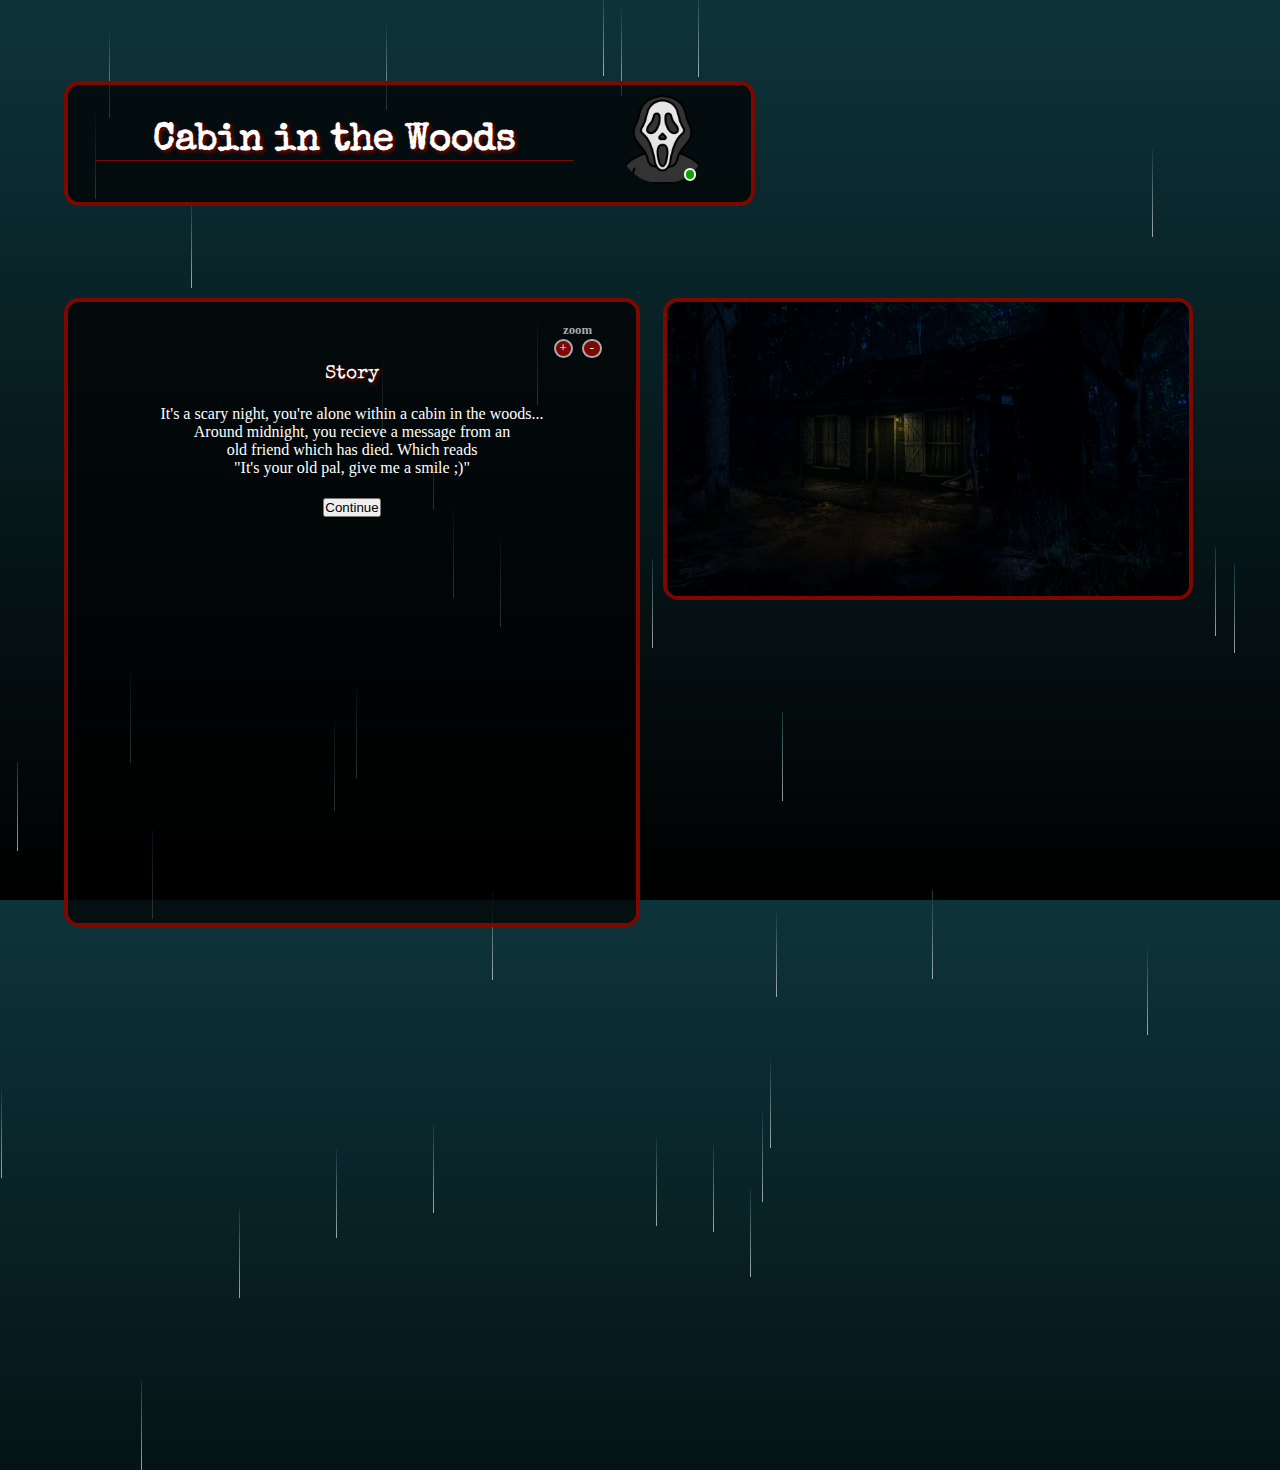
<file: data/index.html>
<!DOCTYPE html>
<html lang="en" dir="ltr">
  <head>
    <meta charset="utf-8">
    <title>Cabin in the woods</title>
  </head>

  <link href="https://fonts.googleapis.com/css?family=Special+Elite&display=swap" rel="stylesheet">

  <link rel="stylesheet" href="css/intro_style.css">
  <link rel="stylesheet" href="css/intro_form.css">
  <link rel="stylesheet" href="css/game_rain.css">

  <script src="scripts/game_rain.js"></script>
  <script src="scripts/intro_functionality.js"></script>
  <script src="https://ajax.googleapis.com/ajax/libs/jquery/3.1.1/jquery.min.js"></script>

  <body onload="createRain();">
    <section class="rain"></section>
    <div id="container">

      <div id="containerTitle">

        <div id="Title">
          <h1>Cabin in the Woods</h1>
        </div>

        <div id="Logo">
          <img src="images/profile.png" alt="logo">
          <span class="online"></span>
        </div>
      </div>

      <div id="form">
        <h3 id="zoom_label">zoom</h3>
        <span class="zoom-option" onclick="zoomInIntro();"><p>+</p></span>
        <span class="zoom-option minus" onclick="zoomOutIntro();"><p>-</p></span>
        <div id="intro">
          <p id="storyLabel">Story</p>
          <p id="text">It's a scary night, you're alone within a cabin in the woods... <br>Around midnight, you recieve a message from an <br>old friend which has died. Which reads <br>"It's your old pal, give me a smile ;)"</p>
          <input class="button" type="button" name="Continue" onclick="continueButton();" value="Continue">
        </div>
        <div id="formInputLeft">
          <h4 id="data">User Input</h4>

          <div class="valid_wrapper">
            <div class="left">
              <label class="name" id="name" for="name">Name</label>
              <input class="name" id="nameInput" class="inputData" type="text" name="Name" value=" ">
            </div>
            <div class="right">
              <img id="invalid" src="images/intro_invalid.png" alt="invalid">
            </div>
          </div>

          <div class="valid_wrapper">
              <div class="left">
                <label class="dob" id="dobText" for="dob"><br>DOB</label>
                <input class="dob" id="dob" type="date" name="dob" value=" ">
              </div>
              <div class="right">
                <img id="invalidAge" src="images/intro_invalid.png" alt="invalid">
              </div>
          </div>

        </div>
        <div id="formInputRight">
          <label class="male" id="male" for="male">Male</label>
          <input class="male" type="radio" name="male" value="" checked>
          <label class="female" id="female" for="female">Female</label>
          <input class="female" type="radio" name="female" value="">
        </div>
        <div id="formInputBottom">
          <input class="button" id="button" type="button" name="Start" onclick="startGame();" value="Start">
        </div>
      </div>

      <div id="image">
        <img src="images/cabin.jpg" alt="cabin">
      </div>

    </div>
  </body>
</html>
</file>
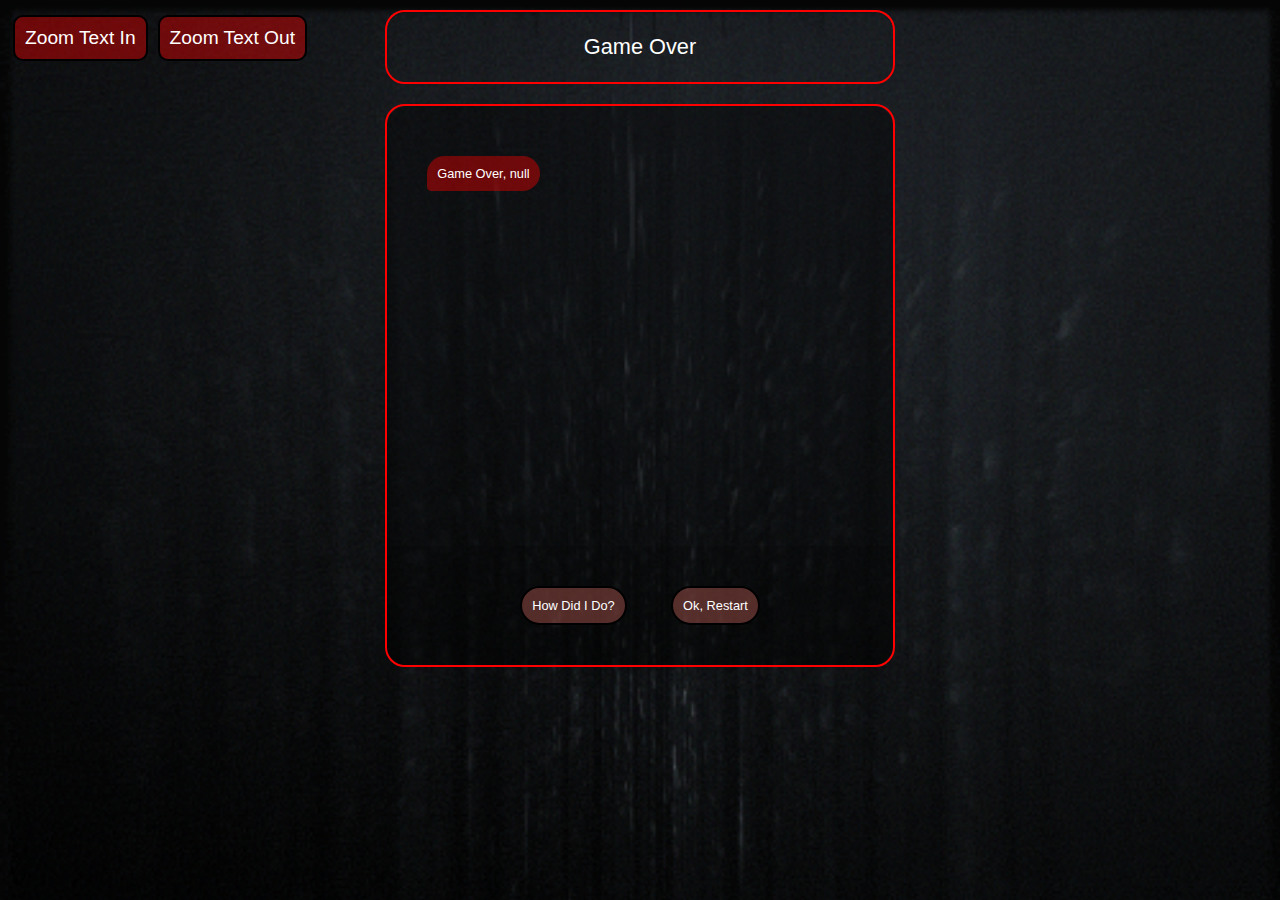
<file: data/EndScreen.html>
<!DOCTYPE html>
<html lang="en" dir="ltr">
<head>
  <meta charset="utf-8">
  <title>End Screen</title>

  <script src="scripts/End.js">
  </script>

  <link rel="stylesheet" type="text/css" href="css/End.css">

</head>

<body onload="setTimeout(showGameOver, 500);">

  <button class="zoomBtn" id="zoomIn" onclick="zoomIn()">Zoom Text In</button>
  <button class="zoomBtn" id="zoomOut" onclick="zoomOut()">Zoom Text Out</button>

    <div class="gameOverTitle"><p>Game Over</p></div>
    <div class="Wrapper">

      <div class="SMSBox" style="font-size: 1vw;">
        <div><span class="RecievedMessage" id="gameOverMsg">Game Over</span></div>
        <div>
          <span class="SentMessage" id="msg1"></span>
        </div>
        <div><table class="RecievedMessage" id="feedback" style="width: 400px; visibility:hidden;">
          <tr>
            <td colspan="2" style="border-bottom: 1px solid white;">Game Details</td>
            <td></td>
          </tr>
          <tr>
            <td class="titles">Game Won: </td>
            <td id="winLoss" class="info"></td>
          </tr>
          <tr>
            <td class="titles">Cops Called: </td>
            <td id="copsCalled" class="info"></td>
          </tr>
          <tr>
            <td class="titles">Time Remaining: </td>
            <td id="playTime" class="info"></td>
          </tr>
          <tr>
            <td class="titles">Final Location: </td>
            <td id="finalLocation" class="info"></td>
          </tr>
          <tr>
            <td class="titles">Number Of Attempts: </td>
            <td id="noOfAttempts" class="info"></td>
          </tr>
        </table></div>
        <div><span class="SentMessage" id="msg2" style="width: 100px; visibility:hidden;"></span></div>
      </div>
      <div class="SMSReplies">
        <button id="SendOpt1" onclick="setTimeout(Choice1Details, 500)">How Did I Do?</button>
        <button id="SendOpt2" onclick="setTimeout(Choice1OK, 500)">Ok, Restart</button>
      </div>
    </div>
  </body>
  </html>
</file>
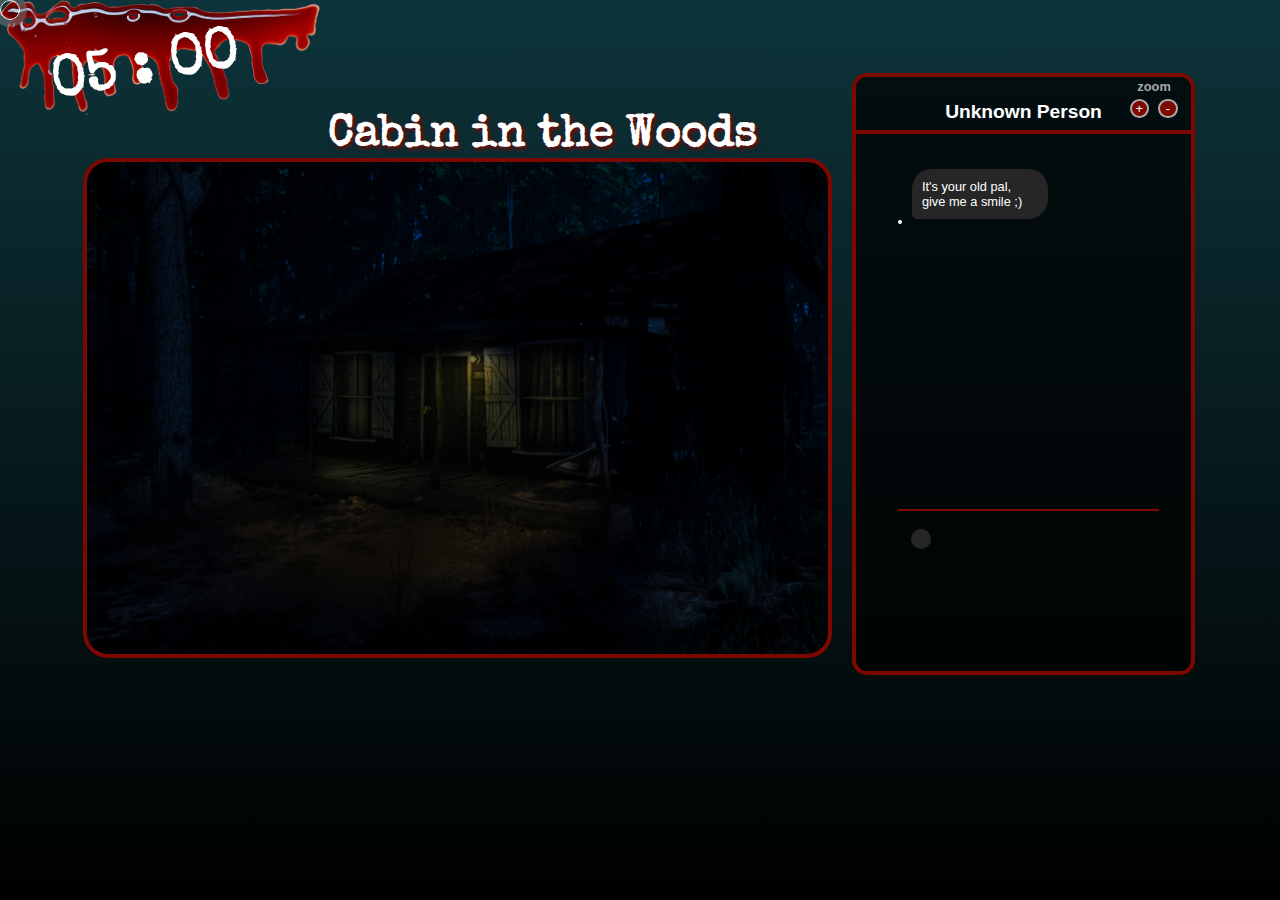
<file: data/game.html>
<!DOCTYPE html>
<html lang="en" dir="ltr">
  <head>
    <meta charset="utf-8">
    <link rel="stylesheet" href="css/game_layout.css">
    <link rel="stylesheet" href="css/game_style.css">
    <link rel="stylesheet" href="css/game_chat_window.css">
    <link rel="stylesheet" href="css/game_rain.css">
    <link rel="stylesheet" href="css/game_typing.css">
    <link rel="stylesheet" href="css/cursor.css">

    <script type="text/javascript" src="scripts/game_rain.js"></script>
    <script type="text/javascript" src="scripts/game_countdown.js"></script>
    <script type="text/javascript" src="scripts/game_cursor.js"></script>
    <script type="text/javascript" src="scripts/game_chat_window.js"></script>
    <script type="text/javascript" src="scripts/intro_functionality.js"></script>

    <script type="text/javascript" src="story/data.json"></script>

    <script src="https://ajax.googleapis.com/ajax/libs/jquery/3.1.1/jquery.min.js"></script>
    <link href="https://fonts.googleapis.com/css?family=Special+Elite&display=swap" rel="stylesheet">

    <title></title>
    <style></style>
  </head>
  <body onload="setCursor(); load(); startTimer();">
    <div class="cursor"></div>
    <section class="rain"></section>
    <img src="images/blood.png" id="countdown-img">
    <h1 id="countdown-time">05 : 00</h1>

    <div id="wrapper">
      <div id="left-container">
        <div id="top-container">
          <h1 id="title">Cabin in the Woods</h1>
        </div>
        <div id="pic-container" class="pic">
        </div>
        <div id="bottom-container">
        </div>
      </div>
      <div id="right-container">
        <div id="container">
          <div id="messages-container">
            <h3>zoom</h3>
            <span class="zoom-option" onclick="zoomIn();"><p onmouseover="playHoverSound()">+</p></span>
            <span class="zoom-option minus" onclick="zoomOut();"><p onmouseover="playHoverSound()">-</p></span>
            <h2 id="name">unknown person</h2>
            <div id="messages">
              <div id="messages-history">
              </div>
              <div class="type-msg">
                <div class="input-msg-write">
                  <div id="choice-container">
                  </div>
                </div>
              </div>
            </div>
          </div>
        </div>
      </div>
    </div>
    <div id="game-over">
      <div id="game-over-title">
        <p>GAME OVER</p>
        <h3 class="last-page-countdown">00 : 03</h3>
      </div>
    </div>
	<div id="victory">
     <div id="victory-title">
       <p>VICTORY</p>
       <h3 class="last-page-countdown">00 : 03</h3>
     </div>
    </div>
  </body>
</html>
</file>
<file: data/css/intro_style.css>
* {
  box-sizing: border-box;
  margin: 0px;
  padding: 0px;
}

body {
}

#container {
  width: 90%;
  margin: auto;
  position: absolute;
  left: 5%;
}

#containerTitle {
  animation-duration: 2.5s;
  animation-name: slidein;
  font-family: 'Special Elite', cursive;
  text-shadow: 2px 2px 4px #7d0800;
  width: 60%;
  border: 4px solid #7d0800;
  border-radius: 15px;
  margin-top: 7%;
  overflow: auto;
  background-color: rgb(0,0,0,0.7);
}

#Title {
  width: 70%;
  float: left;
  text-align: center;
  margin-top: 5.5%;
  margin-left: 4%;
  font-size: 1.5vw;
  color: white;
  border-bottom: 1px solid #7d0800;
}

#Logo {
width: 26%;
float: left;
}

#Logo img {
  width: 50%;
  display: block;
  margin: auto;
  border-radius: 50px;
  margin-top: 6%;
}

#image {
  margin-top: 6%;
  float: left;
  width: 50%;
  padding: 2%;
  animation-duration: 1.5s;
  animation-name: slam;
  animation-timing-function: ease-in;
}

#image img {
  width: 100%;
  border: 4px solid #7d0800;
  border-radius: 15px;
}

#button {
  display: block;
  padding: 2% 10% 2% 10%;
  margin-top: 10%;
  background-color: grey;
  font-family: 'Special Elite', cursive;
  cursor: pointer;
  font-size: 1vw;
  opacity: 0;
  transition: opacity 5s;
  visibility: hidden;
}

.inputData {
  margin-top: 2%;
  width: 50%;
  border-radius: 10px;
  padding: 1% 0% 1% 0%;
  display:block;
  size: 400%;
}

.zoom-option {
  z-index: 2;
  position: absolute;
  left: 42.5%;
  top: 26.5vw;
  height: 1.5vw;
  width: 1.5vw;
  border-radius: 50%;
  background-color: #7d0800;
  border: 2px darkgrey solid;
  text-align: center;
  color: white;
  font-size: 1vw;
  transition: transform .2s;
}

.zoom-option:hover {
  -ms-transform: scale(1.5);
  -webkit-transform: scale(1.5);
  transform: scale(1.5);
}

.minus {
  left: 45%;
}

.zoom-option p {
  margin-top: 1.7%;
}

label {
  font-family: 'Special Elite', cursive;
  text-shadow: 2px 2px 4px #7d0800;
}

@keyframes slidein {
  from {
    margin-top: 100%;
  }

  to {
    margin-bottom: 0%;
  }
}

@keyframes slam
{
  0%
  {
    transform: scale(10, 10);
    opacity: 0;
  }

  40%
  {
    opacity: 0;
  }

  100%
  {
    transform: scale(1, 1);
    opacity: 1;
  }
}

.online {
  height: 1vw;
  width: 1vw;
  background-color: #0ea300;
  border-radius: 50%;
  border: 2px white solid;
  display: inline-block;
  position:  relative;
  left: 62%;
  bottom: 1.25vw;
}
</file>
<file: data/css/intro_form.css>
#form {
  animation-duration: 2.5s;
  animation-name: slidein;
  margin-top: 8%;
  float: left;
  width: 50%;
  padding: 2%;
  border: 4px solid #7d0800;
  background-color: rgb(0,0,0,0.7);
  border-radius: 15px;
  overflow: auto;
}

#form p {
  padding-bottom: 4%;
}

#form input {
  margin-bottom: 11.4%;
}

#storyLabel {
  margin-top: 5%;
  font-size: 1.5vw;
  font-family: 'Special Elite', cursive;
  text-shadow: 2px 2px 4px #7d0800;
  padding-bottom: 5%;
}

#intro {
  text-align: center;
  color: white;
  transition: opacity 2s;
}

#formInputLeft {
  float: left;
  font-size: 1.5vw;
  visibility: collapse;
  opacity: 0;
  width: 55%;
  transition: opacity 5s;
  color: white;
  overflow: auto;
}

#formInputLeft input, label {
  display:block;
  size: 400%;
}

#formInputLeft h4 {
  color: white;
  border-bottom: 3px solid #7d0800;
  margin-bottom: 10%;
  font-size: 1.5vw;
  font-family: 'Special Elite', cursive;
  text-shadow: 2px 2px 4px #7d0800;
}

#formInputLeft label {
  font-size: 1vw;
}

#formInputLeft input:hover {
  border: 2px solid red;
}

#formInputRight {
  visibility: collapse;
  float: left;
  padding-top: 10%;
  padding-bottom: 9%;
  font-size: 1.5vw;
  font-family: sans-serif, monospace;
  text-shadow: 2px 2px 4px #7d0800;
  visibility: hidden;
  opacity: 0;
  width: 45%;
  transition: opacity 5s;
  color: white;
}


#formInputBottom {
  padding-top: 10%;
  transition: opacity 5s;
  visibility: hidden;
  width: 100%;
  height: 20%;
  margin-top: 20%;
}

#dob {
  width: 70%;
  border-radius: 10px;
  padding: 1% 0% 1% 0%;
  display:block;
  size: 400%;
}

.valid_wrapper {
  margin-top: 50px;
  width: 100%;
}

.left {
  width: 70%;
  float: left;
}

.right {
  width: 30%;
  float: left;
}

#invalid {
  display: block;
  margin-left: 50%;
  padding-top: 10px;
  width: 30%;
  visibility: hidden;
}

#invalidAge {
  display: block;
  margin: right;
  width: 30%;
  margin-left: 50%;
  padding-top: 40px;
  visibility: hidden;
}

#zoom_label {
  color: darkgrey;
  text-align: right;
  margin-right: 4%;
  font-size: 1vw;
  margin-top: -0.45%;
}

#nameInput {
  width: 70%;
  border-radius: 10px;
  padding: 1% 0% 1% 0%;
  display:block;
  size: 400%;
}
</file>
<file: data/css/game_rain.css>
html {
  height: 100%;
}

body {
  background: #0D343A;
  background:-webkit-gradient(linear, 0% 0%, 0% 100%, from(rgba(13,52,58,1)), to(#000000));
  background:-moz-linear-gradient(top, rgba(13,52,58,1) 0%, rgba(0,0,0,1) 100%);
  overflow: hidden;
}

.drop {
  background:-webkit-gradient(linear, 0% 0%, 0% 100%, from(rgba(13,52,58,1)), to(rgba(255,255,255,0.6)));
  background:-moz-linear-gradient(top, rgba(13,52,58,1) 0%, rgba(255,255,255,0.6) 100%);
  width: 1px;
  height: 89px;
  position: absolute;
  bottom: 200px;
  -webkit-animation: fall 1.5s linear infinite;
  -moz-animation: fall 1.5s linear infinite;
}

body:before
{
  content: '';
  position:absolute;
  width:100%;
  height:100%;
  background: white;
  animation: lighting 4s linear infinite;
  opacity:0;

}

@-webkit-keyframes fall {
  to {margin-top: 900px;}
}

@-moz-keyframes fall {
  to {margin-top: 900px;}
}

@keyframes lighting {
  0% { opacity:0; }
  10% { opacity:0; }
  11% { opacity:1; }
  14% { opacity:0; }
  20% { opacity:0; }
  21% { opacity:1; }
  24% { opacity:0; }
  104% { opacity:0; }
}
</file>
<file: data/css/End.css>
.Wrapper {
  width: 40%;
  margin: auto;
  margin-top: 20px;
  height: auto;
  border: 2px solid red;
  border-radius: 20px;
}

.SMSBox {
  background-color: rgba(0, 0, 0, 0.4);
  height: 40vh;
  padding: 40px;
  color: white;

  border-top-left-radius: 20px;
  border-top-right-radius: 20px;

  overflow-y: auto;
  overflow-x: hidden;
}

.SMSReplies{
  padding: 20px;
  background-color: rgba(0, 0, 0, 0.5);
  height: 20%;

  border-bottom-left-radius: 20px;
  border-bottom-right-radius: 20px;
}

.RecievedMessage {
  padding: 10px;
  margin-top: 10px;
  margin-bottom: 10px;
  background-color: rgba(255, 0, 0, 0.4);
  border-radius: 20px;
  border-bottom-left-radius: 5px;
  float: left;
  width: auto;
}

.SentMessage {
  float: right;
  padding: 10px;
  background-color: rgba(0, 200, 0, 0.4);
  border-radius: 20px;
  border-bottom-right-radius: 5px;
  margin-left: 80%;
}

.SMSReplies button {
  padding: 10px;
  border: 2px solid black;
  border-radius: 20px;
  font-size: 1vw;
  display: block;
  display: inline-block;
  text-align: center;
  margin: 20px;
  background-color: rgba(200, 100, 90, 0.4);
  color: white;
}

.SMSReplies button:hover {
  background-color: black;
  color: #dbb300;
  border-color: #dbb300;
}

body {
  background-image: url('../images/rain.gif');
  background-size: cover;
  text-align: center;
  font-family: sans-serif;
}

table {
  color: white;
}

.gameOverTitle {
  margin: auto;
  margin-top: 10px;
  width: 40%;
  border: 2px solid red;
  border-radius: 20px;
  color: white;
  font-size: 1.7vw;
}

.titles {
  float: left;
}

.info {
  float: right;
}

#msg1 {
  visibility: hidden;
}

.SMSBox::-webkit-scrollbar {
  display: block;
  width: 10px;
}

.SMSBox::-webkit-scrollbar-track {
  background: transparent;
}

.SMSBox::-webkit-scrollbar-thumb {
  background-color: #888;
  border-right: none;
  border-left: none;
  border-radius: 10px;
}

.SMSBox::-webkit-scrollbar-thumb:hover {
  background: #555;
}

.SMSBox::-webkit-scrollbar-track-piece:end {
  background: transparent;
  margin-bottom: 15px;
}

.SMSBox::-webkit-scrollbar-track-piece:start {
  background: transparent;
  margin-top: 15px;
}

#gameOverMsg{
  visibility: hidden;
}

#SendOpt1 {
  visibility: hidden;
}

#SendOpt2 {
  visibility: hidden;
}

.zoomBtn {
  padding: 10px;
  border: 2px solid black;
  border-radius: 10px;
  display: block;
  font-size: 1.5vw;
  display: inline-block;
  text-align: center;
  margin: 5px;
  background-color: rgba(255, 0, 0, 0.4);
  color: white;
  float: left;
}

.TextZoom:hover {
  background-color: black;
  color: #dbb300;
  border-color: #dbb300;
}
</file>
<file: data/css/game_layout.css>
* {
  box-sizing: border-box;
  margin: 0;
  padding: 0;
}

#wrapper {
  width: 90%;
  overflow: auto;
  left: 6.5%;
  height: 90%;
  bottom: 3%;
  position: absolute;
}

#wrapper::-webkit-scrollbar {
  display: none;
  overflow: -moz-scrollbars-none;
}

#left-container {
  float: left;
  width: 65%;
}

#right-container {
  float: left;
  width: 35%;
}

#top-container {
  clear: left;
  width: 100%;
}

#pic-container {
  width: 100%;
  margin-bottom: 10px;
}
</file>
<file: data/css/game_style.css>
.images {
  width: 85%;
  border-radius: 5%;
  border: #7d0800 4px solid;
  display: block;
  margin: auto;
}

body {
  cursor: none;
}

.zoom-option {
  position: absolute;
  right: 7.5%;
  top: 2.8vw;
  height: 1.5vw;
  width: 1.5vw;
  border-radius: 50%;
  background-color: #7d0800;
  border: 2px darkgrey solid;
  text-align: center;
  color: white;
  font-size: 1vw;
  transition: transform .2s;
}

.zoom-option:hover {
  -ms-transform: scale(1.5);
  -webkit-transform: scale(1.5);
  transform: scale(1.5);
}

.minus {
  right: 5%;
}

.zoom-option p {
  margin-top: 1.7%;
}

#messages-container h3 {
  color: darkgrey;
  text-align: right;
  margin-right: 6%;
  font-size: 1vw;
  margin-top: 0.7%;
}

#top-container h1 {
  text-align: right;
  margin-top: 50px;
  margin-right: 10%;
  font-family: 'Special Elite', cursive;
  color: white;
  font-size: 3.5vw;
  text-shadow: 2px 2px 4px #7d0800;
}

#countdown-img {
  width: 25%;
  position: absolute;
  top: 0px;
  left: 0px;
  z-index: 2;
}

#countdown-time {
  color: white;
  position: absolute;
  left: 4%;
  top: 4.5%;
  font-size: 4.5vw;
  transform: rotate(-10deg);
  font-family: 'Special Elite', cursive;
  z-index: 2;
}

#victory {
  width: 100%;
  color: green;
  text-align: center;
  position: absolute;
  height:100vh;
  background-color: rgba(0,0,0,0.7);
  padding: 50px;
  font-size: 6vw;
  font-family: 'Special Elite', cursive;
  margin: auto;
  visibility: hidden;
}

#victory-title {
  position: absolute;
  top: 40%;
  left: 35%;
}

#victory h3 {
  color: rgba(255,255,255,0.7);;
  font-size: 4vw;
}

#game-over {
  width: 100%;
  color: red;
  text-align: center;
  position: absolute;
  height:100vh;
  background-color: rgba(0,0,0,0.7);
  padding: 50px;
  font-size: 6vw;
  font-family: 'Special Elite', cursive;
  margin: auto;
  visibility: hidden;
}

#game-over-title {
  position: absolute;
  top: 40%;
  left: 35%;
}

#game-over h3 {
  color: rgba(255,255,255,0.7);;
  font-size: 4vw;
}



#name {
  color: white;
  text-align: center;
  padding: 2%;
  font-size: 1.5vw;
  border-bottom: #7d0800 4px solid;
  text-transform: capitalize;
}

.pic {
  margin: auto;
  height: 500px;
  background: url(../story/images/cabin.jpg) no-repeat;
  background-size: cover;
  position: relative;
  overflow: hidden;
  border-radius: 25px;
  border: #7d0800 4px solid;
}

.pic::before {
  content: "";
  position: absolute;
  width: 100%;
  height: 40px;
  background: url(../story/images/cabin.jpg) no-repeat;
  background-size: cover;
  filter: blur(2px);
  opacity: 0;
}

.pic:hover::before {
  opacity: .7;
  animation: glitch .7s infinite linear;
}

@keyframes glitch {
  0% {
    top: 0%;
    background-position: 12px 0;
  }
  20% {
    top: 20%;
    background-position: -10px 20%;
  }
  40% {
    top: 40%;
    background-position: 6px 40%;
  }
  60% {
    top: 60%;
    background-position: 10px 60%;
  }
  80% {
    top: 80%;
    background-position: -6px 80%;
  }
  100% {
    top: 100%;
    background-position: -12px 100%;
  }
}
</file>
<file: data/css/game_chat_window.css>
* {
  box-sizing: border-box;
  padding: 0;
  margin: 0;
}

#container {
  width: 85%;
  margin: auto;
  margin-left: 5%;
  margin-top: 2.5%;
}

#messages-container {
  border-radius: 15px;
  font-family: Arial, Helvetica, sans-serif;
  padding-bottom: 30px;
  background-color: rgba(0,0,0,0.7);
  border: #7d0800 4px solid;
}

#messages {
  margin: auto;
  padding: 30px 15px 0 25px;
  width: 90%;
  clear: both;
}

#messages-history {
  height: 325px;
  overflow-y: scroll;
}

#messages-history::-webkit-scrollbar {
  display: none;
  overflow: -moz-scrollbars-none;
}

.received-msg {
  display: inline-block;
  margin: 5px 0 5px;
  vertical-align: top;
  width: 90%;
}

.received-msg img {
  width: 23%;
  border-radius: 50%;
  padding-right: 5px;
}

.received-width-msg {
  display: inline-block;
  max-width: 60%;
  padding-left: 5px;
}

.received-width-msg p {
  background: #262626 none repeat scroll 0 0;
  border-radius: 20px 20px 20px 5px;
  color: white;
  margin: 0;
  padding: 10px;
  font-size: 1vw;
}

.time-date {
  color: #747474;
  display: block;
  font-size: 0.9vw;
  margin: 5px 0 0;
}

.time-right {
  float: right;
}

.outgoing-msg {
  overflow: hidden;
  margin: 5px 0 5px;
}

.sent-msg {
  float: right;
  max-width: 60%;
}

.sent-msg p {
  background: #0078ff none repeat scroll 0 0;
  border-radius: 20px 20px 5px 20px;
  margin: 0;
  color:#fff;
  padding: 10px;
  width: 100%;
  font-size: 1vw;
}

.feedback {
  float: right;
  max-width: 100%;
}

.feedback p {
  background: rgba(125,8,0,0.5) none repeat scroll 0 0;
  border-radius: 20px 20px 20px 20px;
  margin: 0;
  color:#fff;
  padding: 10px;
  width: 100%;
  font-size: 0.9vw;
  font-style: italic;
}

.type-msg {
  border-top: 2px solid #7d0800;
  position: relative;
  margin-top: 20px;
}

#choice-container {
  background-color: rgba(0,0,0,0);
  border-radius: 20px;
  padding: 10px;
  overflow: auto;
  margin-top: 5px;
  height: 125px;
}

#choice-container::-webkit-scrollbar {
  display: none;
  overflow: -moz-scrollbars-none;
}

.choice {
  display: inline-block;
  width: auto;
  padding: 10px;
  background-color: #262626;
  color: white;
  border-radius: 20px;
  overflow: auto;
  margin: 3px;
  font-size: 1vw;
}

.choice:hover {
  background-color: darkgrey;
  color: black;
  cursor: none;
}

.online {
  height: 0.8vw;
  width: 0.8vw;
  background-color: #0ea300;
  border-radius: 50%;
  border: 2px white solid;
  display: inline-block;
  position:  relative;
  left: 20%;
}

.fade-in { animation: fadeIn 1.5s; }
@keyframes fadeIn {
  from {opacity: 0;}
  to   {opacity: 1;}
}
</file>
<file: data/css/game_typing.css>
.dots-cont {
  background: #262626 none repeat scroll 0 0;
  border-radius: 20px 20px 20px 5px;
  padding: 10px;
}

.dot {
   width: 0.5vw;
   height: 0.5vw;
   background: darkgrey;
   display: inline-block;
   border-radius: 50%;
   margin: 0px 2px;
   position: relative;
   animation: jump 1.5s infinite;
}

.dots-cont:hover > .dot {
   animation: none;
}

.dots-cont .dot-1 {
   -webkit-animation-delay: 100ms;
   animation-delay: 100ms;
}

.dots-cont .dot-2 {
   -webkit-animation-delay: 200ms;
   animation-delay: 200ms;
}

.dots-cont .dot-3 {
   -webkit-animation-delay: 300ms;
   animation-delay: 300ms;
}

@keyframes jump {
   0%   {bottom: 0px;}
   20%  {bottom: 5px;}
   40%  {bottom: 0px;}
}
</file>
<file: data/css/cursor.css>
.cursor {
  width: 20px;
  height: 20px;
  border: 1px solid white;
  border-radius: 50%;
  position: absolute;
  animation: cursorAnimation .5s infinite alternate;
  pointer-events: none;
  z-index: 3;
}

.cursor::after {
  content: "";
  width: 20px;
  height: 20px;
  position: absolute;
  border: 7px solid grey;
  border-radius: 50%;
  opacity: 0.5;
  top: -8px;
  left: -8px;
  animation: cursorAnimation2 .5s infinite alternate;
}

.expand {
  animation: cursorAnimation3 .5s infinite;
  border: 1px solid rgb(125,8,0);
}

@keyframes cursorAnimation {
  from { transform: scale(1); }
  to { transform: scale(0.7); }
}

@keyframes cursorAnimation2 {
  from { transform: scale(1); }
  to { transform: scale(0.4); }
}

@keyframes cursorAnimation3 {
  0% { transform: scale(1); }
  50% { transform: scale(3); }
  100% {
     transform: scale(1);
     opacity: 0;
   }
}
</file>
